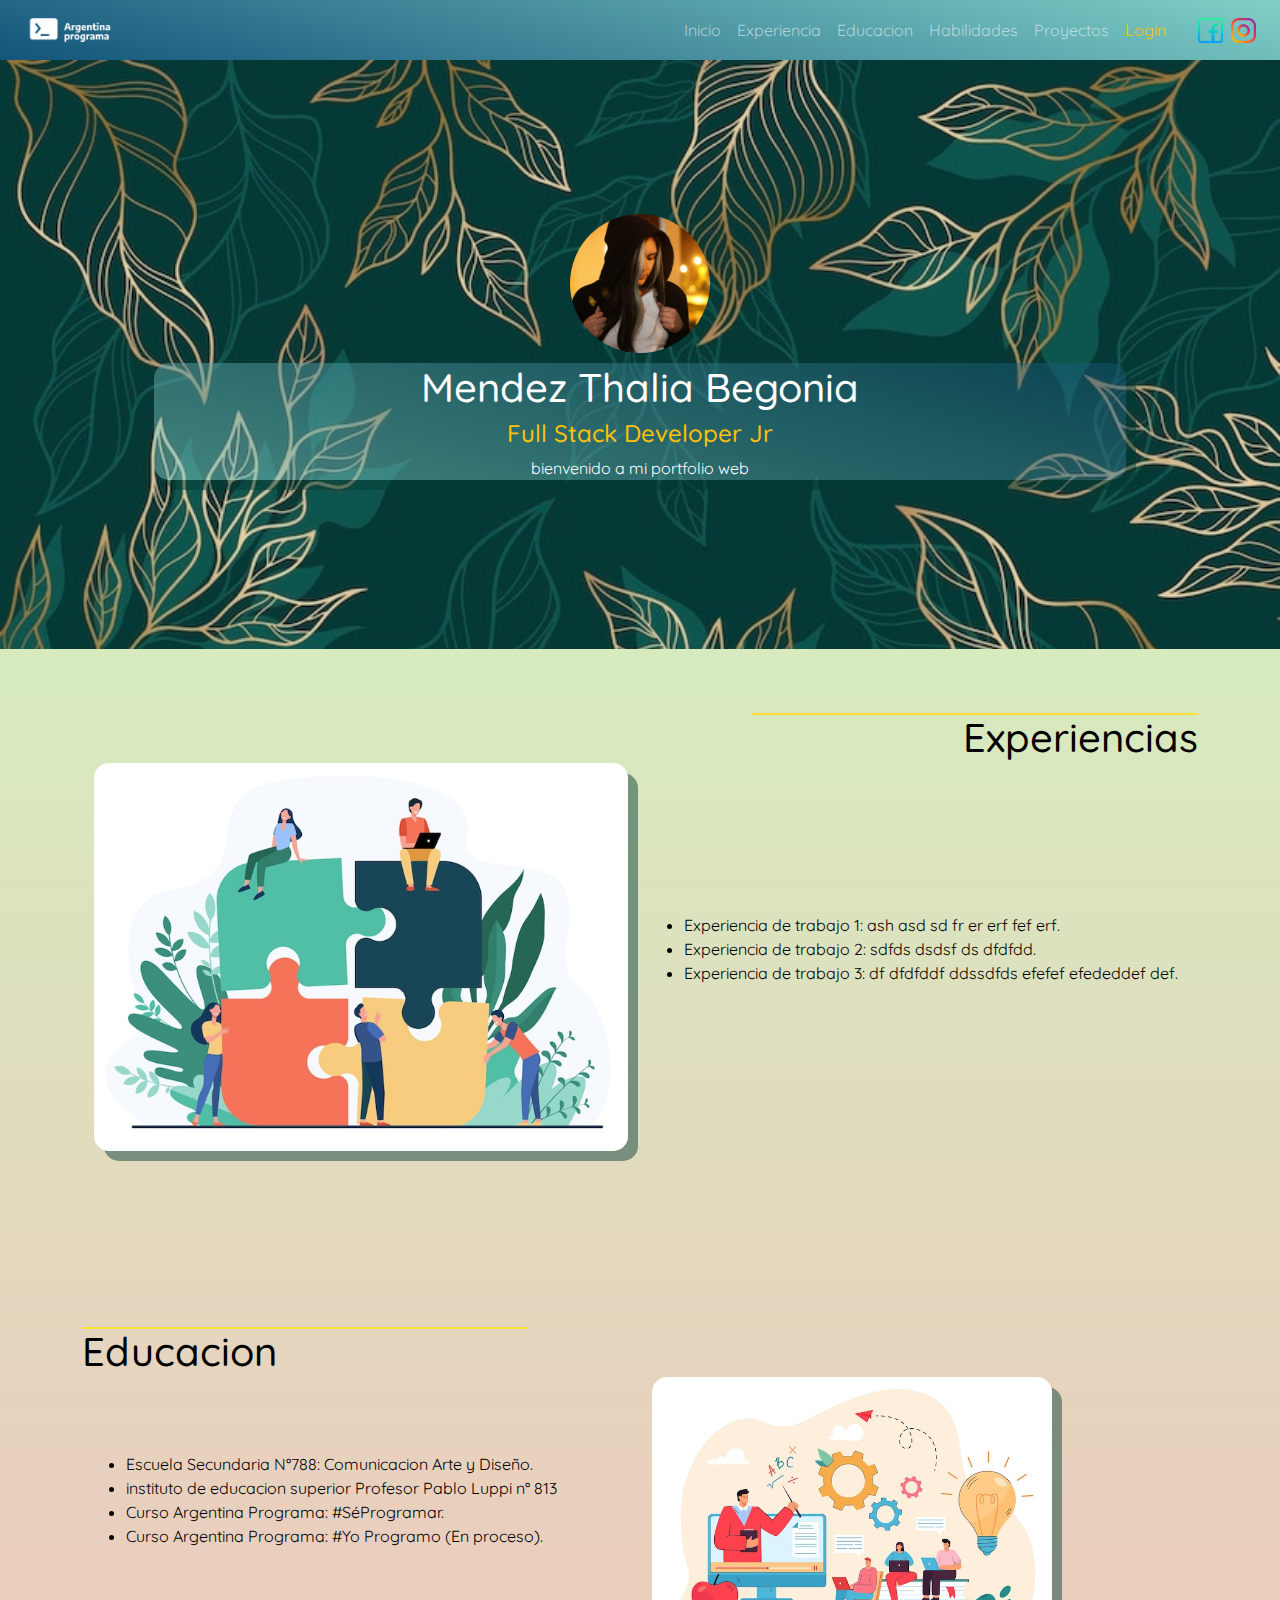
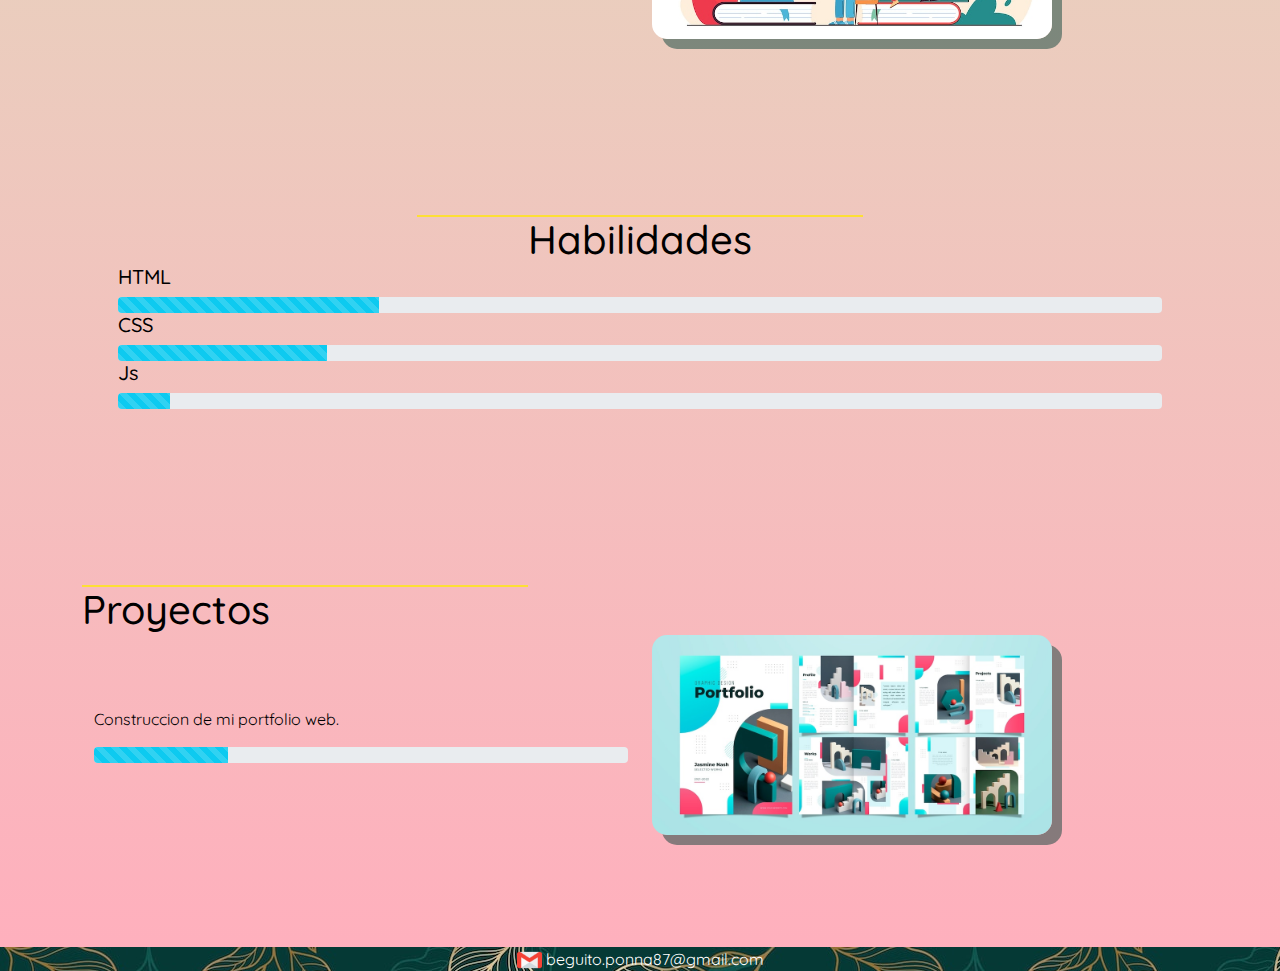
<file: index.html>
<!doctype html>
<html lang="es">
  <head>
    <meta charset="utf-8">
    <meta name="viewport" content="width=device-width, initial-scale=1">
    <title>Portfolio Begonia Mendez</title>
    <link rel="stylesheet" href="css/bootstrap.css">
    <link rel="stylesheet" type="text/css" href="styles.css">
    
<link rel="preconnect" href="https://fonts.googleapis.com">
<link rel="preconnect" href="https://fonts.gstatic.com" crossorigin>
<link href="https://fonts.googleapis.com/css2?family=Quicksand:wght@400;500&display=swap" rel="stylesheet">

    
  </head>
  
  
<body>

  <header>
 
    <nav class="navbar navbar-expand-md navbar-dark">
      
      <div class="container-fluid">
      
          <a class="navbar-brand" href="#">
            <img class="ms-2" src="img/APLogo-20-20.png" alt="" width="100">
      
          </a>
        
        <button type="button" 
        class="navbar-toggler"
            data-bs-toggle="collapse" 
            data-bs-target="#navbarSupportedContent">

            <span class="navbar-toggler-icon"></span>
        </button>

      </div>

      <div class="collapse navbar-collapse" id="navbarSupportedContent">
          
            <ul class="navbar-nav ms-4">
                <li class="nav-item"><a class="nav-link" href="#principal">Inicio</a></li>
                <li class="nav-item"><a class="nav-link" href="#expe">Experiencia</a></li>
                <li class="nav-item"><a class="nav-link" href="#edu">Educacion</a></li>
                <li class="nav-item"><a class="nav-link" href="#habi">Habilidades</a></li>
                <li class="nav-item"><a class="nav-link" href="#proy">Proyectos</a></li>
                <li class="nav-item"><a class="nav-link text-warning" href="#">Login</a></li>
            </ul>

               <a href="https://www.facebook.com/beguito.mendez"> <img class="ms-4 me-2" src="img/faceeeee.png" width="25px"></a>
               <a href="https://www.instagram.com/bego_mendez_/"><img class="me-4" src="img/instaa.png" width="25px"></a>
            
      </div>


    </nav>

  </header>




  <section id="principal">

  
  
      <div>
        
              <img src="img/perfil.jpg" class="img-fluid bd-placeholder-img rounded-circle" width="140" height="140" xmlns="http://www.w3.org/2000/svg" role="img" aria-label="Placeholder: 140x140" preserveAspectRatio="xMidYMid slice" focusable="false" alt="">
     
      </div>
             


     <div class="fondo-texto-inicio img-1">
            <h1>Mendez Thalia Begonia</h1>
            <h4 class="text-warning">Full Stack Developer Jr</h4>
            <p>bienvenido a mi portfolio web</p>
    </div>
           
    
   
    
  </section>


  <section class="container" id="expe">
    <div class="hr1"><h1>Experiencias</h1></div>
  
<div class="row w-100 mx-auto my-5">

  <div class="col-lg-6 col-md-6 col-sm-12">
    <img class="img-fluid img-1" width="700" src="img/trabajo.jpg" alt="">
    </div>

    
    <div class="align-self-center col-lg-6 col-md-6 col-sm-12">
  
    <ul>
      <li>Experiencia de trabajo 1: ash asd  sd fr er erf fef erf.</li>
      <li>Experiencia de trabajo 2: sdfds dsdsf ds  dfdfdd.</li>
        <li>Experiencia de trabajo 3: df dfdfddf ddssdfds efefef efededdef def.</li>
    </ul>
  </div>
    
  </div>
      
  </section>


  <section class="container" id="edu">
  
    <div class="hr2"><h1>Educacion</h1></div>

    <div class="row w-100 mx-auto my-5">
      
      <div class="align-self-center col-lg-6 col-md-6 col-sm-12">
        
        <ul>
          <li>Escuela Secundaria N°788: Comunicacion Arte y Diseño.</li>
          <li> instituto de educacion superior Profesor Pablo Luppi n° 813</li>
          <li>Curso Argentina Programa: #SéProgramar.</li>
            <li>Curso Argentina Programa: #Yo Programo (En proceso).</li>
        </ul>
      </div>

      <div class="col-lg-6 col-md-6 col-sm-12">
        <img class="img-fluid img-1" width="400" src="img/educ.jpg" alt="">
        </div>
        
      </div>

  </section>



  <section class="container" id="habi">
  
    <div class="hr3"><h1>Habilidades</h1></div>

    <div class="row w-100 mx-auto my-5">
      
      <div class="align-self-center">
        
      
        <div class="container">
          <h5>HTML</h5>
          <div class="progress">
            <div class="progress-bar progress-bar-striped progress-bar-animated bg-info" role="progressbar" aria-label="Animated striped example" aria-valuenow="75" aria-valuemin="0" aria-valuemax="100" style="width: 25%"></div>
          </div>
          <h5>CSS</h5>
          <div class="progress">
            <div class="progress-bar progress-bar-striped progress-bar-animated bg-info" role="progressbar" aria-label="Animated striped example" aria-valuenow="75" aria-valuemin="0" aria-valuemax="100" style="width: 20%"></div>
          </div>
          <h5>Js</h5>
          <div class="progress">
            <div class="progress-bar progress-bar-striped progress-bar-animated bg-info" role="progressbar" aria-label="Animated striped example" aria-valuenow="75" aria-valuemin="0" aria-valuemax="100" style="width: 5%"></div>
          </div>
        </div>


      </div>
        
      </div>

  </section>





  <section class="container" id="proy">
  
    <div class="hr2"><h1>Proyectos</h1></div>

    <div class="row w-100 mx-auto my-5">
      
      <div class="align-self-center col-lg-6 col-md-6 col-sm-12">
        <p>Construccion de mi portfolio web.</p>
          <div class="progress">
            <div class="progress-bar progress-bar-striped progress-bar-animated bg-info" role="progressbar" aria-label="Animated striped example" aria-valuenow="75" aria-valuemin="0" aria-valuemax="100" style="width: 25%"></div>
          </div>
        
      </div>


      <div class="col-lg-6 col-md-6 col-sm-12">
        <img class="img-fluid img-1" width="400" src="img/proyecto.jpg" alt="">
        </div>
        
      </div>

  

  </section>



  <footer>  
  


<div class="container-fluid">
  <div class="text-center">
    <img src="img/gmail.png" alt="" width="25" height="22" class="d-inline-block align-text-top">
    beguito.ponna87@gmail.com
  </div>
</div>



  </footer>


  <script src="js/bootstrap.js"></script>

</body>


</html>
</file>
<file: styles.css>
body {background-image: linear-gradient(to top, #d5dee7 0%, #ffafbd 0%, #c9ffbf 100%);
    color: rgb(0, 0, 0);
    font-family: 'Quicksand', sans-serif;}
    
    #principal {background-image: url(img/fondo.jpg);
    background-size: cover;
    text-align: center;
    color: rgb(255, 253, 253);
      padding: 12%;
    }
    section{ 
      padding-top: 5%;
      padding-bottom: 5%;
    
    }
    
    .navbar{background-image: linear-gradient(15deg, #13547a 0%, #80d0c7 100%);}
    
    footer { background-image: url(img/fondo.jpg);
        color: rgb(255, 255, 255);
     }
    
    
    .hr1 {
      margin-left: 60%;
      height: 2px;
      width: 40%;
      background-color: rgb(253, 223, 53);
      text-align: right;
    }
    
    .hr2 {
      height: 2px;
      width: 40%;
      background-color:  rgb(253, 223, 53);
    
    }
    
    .hr3 {
      margin-left: 30%;
      height: 2px;
      width: 40%;
      background-color:  rgb(253, 223, 53);
      text-align: center;
    }
    
    .fondo-texto-inicio {background-image: linear-gradient(15deg, #80d0c77e 0%, #13547a6b 100%);
    margin: 10px auto;
    }
    
    
    .img-1 {
      border-radius: 15px;
      box-shadow: 10px 10px 0px #033b3379 ;
    }
</file>
